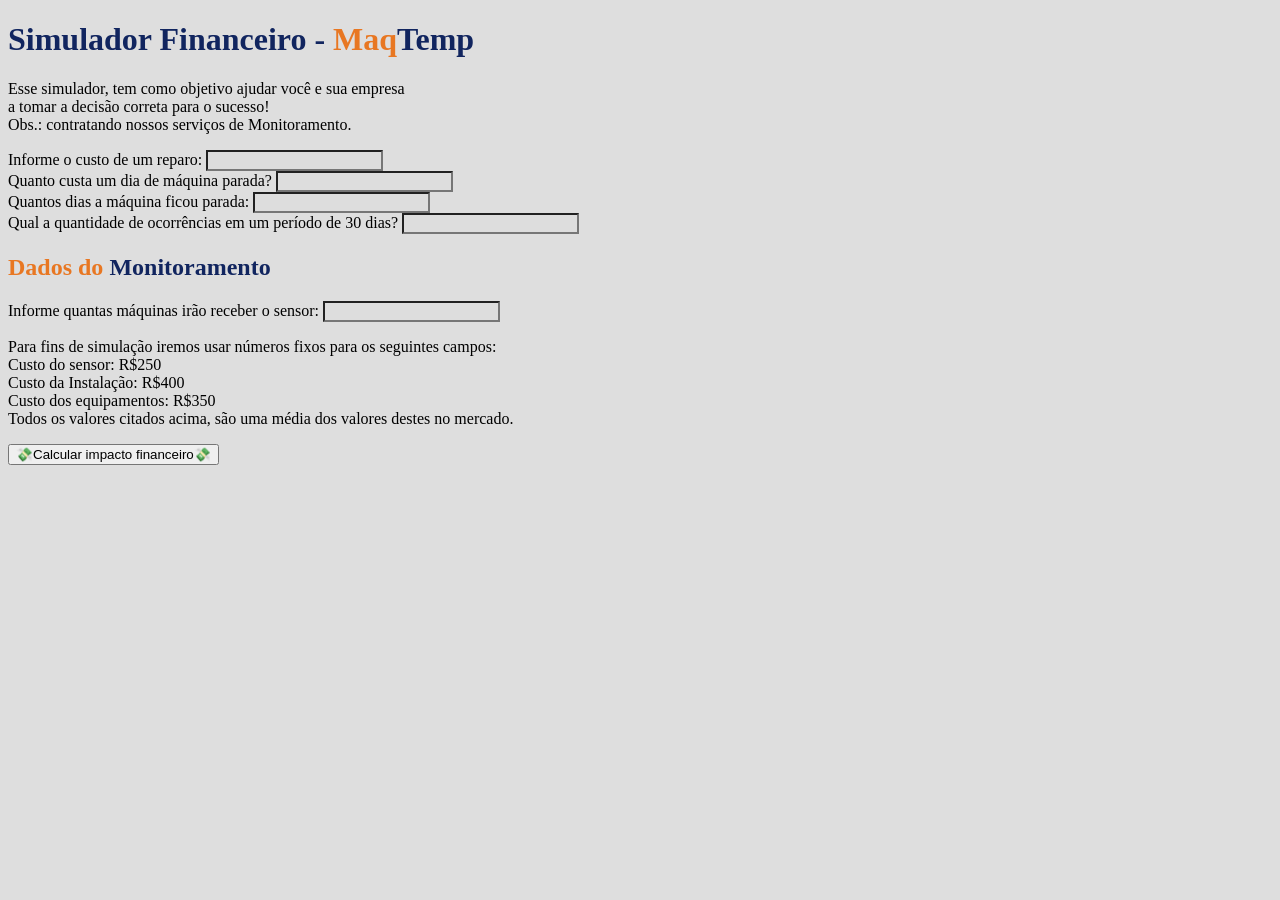
<file: Simulador de Comparação.html>
<!DOCTYPE html>
<html lang="en">
<head>
    <meta charset="UTF-8">
    <meta name="viewport" content="width=device-width, initial-scale=1.0">
    <title>Simulador Financeiro - Monitoramento de Temperatura</title>
</head>
<body style="background-color: #dedede;">
    <h1 style="color:#11255f;">Simulador Financeiro -<span style="color: #E87722;"> Maq</span><span style="color: #11255f;">Temp</span></h1>
    <p>Esse simulador, tem como objetivo ajudar você e sua empresa <br> 
    a tomar a decisão correta para o sucesso! <br>
    Obs.: contratando nossos serviços de Monitoramento. </p>
    
    <span>Informe o custo de um reparo: </span>
    <input type="text" id="ipt_custoReparo" style="background-color: #dededea8;"> <br>
    
    <span>Quanto custa um dia de máquina parada? </span>
    <input type="text" id="ipt_diaCusto" style="background-color: #dededea8;"> <br>

    <span>Quantos dias a máquina ficou parada: </span>
    <input type="text" id="ipt_maquinaParada" style="background-color:#dededea8;"> <br>

    <span>Qual a quantidade de ocorrências em um período de 30 dias? </span>
    <input type="text" id="ipt_qtdOcorrencia" style="background-color: #dededea8;"> <br>

    <h2 style="color: #E87722;">Dados do <span style="color: #11255f;">Monitoramento</span></h2>
    <span>Informe quantas máquinas irão receber o sensor: </span>
    <input type="text" id="ipt_qtdMaquinas" style="background-color: #dededea8;"> <br>

    <p>Para fins de simulação iremos usar números fixos para os seguintes campos: <br>
    Custo do sensor: R$250 <br> Custo da Instalação: R$400 <br> Custo dos equipamentos: R$350 <br> 
    Todos os valores citados acima, são uma média dos valores destes no mercado.</p>

    <button onclick="calcular()">💸Calcular impacto financeiro💸</button>
    <div id="div_exibir"></div>
</body>
</html>
<script>
    function calcular(){
        let custoReparo = Number(ipt_custoReparo.value);
        let diaCusto = Number(ipt_diaCusto.value);
        let maquinaParada = Number(ipt_maquinaParada.value);
        let qtdOcorrencia = Number(ipt_qtdOcorrencia.value);
        
        // calculo do prejuizo de UMA ocorrencia:
        let prejuizo = custoReparo + (diaCusto * maquinaParada)

        // prejuízo total:
        let prejuizoTotal = prejuizo * qtdOcorrencia;
        let qtdMaquinas = Number(ipt_qtdMaquinas.value);
        
        // cálculos para a implementação do projeto:
        let custoSensor = qtdMaquinas * 250;
        let custoInstalacao = qtdMaquinas * 400;
        let custoEquipamentos = qtdMaquinas * 350;
        let investimentoTotal = custoSensor + custoInstalacao + custoEquipamentos;

        // Cálculo de quanto nosso cliente deixar de perder:
        let potencialPrejuizoEvitado = prejuizoTotal - investimentoTotal;

        //payback, em período de 30 dias:
        let payback = 'Não é possível calcular (prejuízo total é zero)';
        if (prejuizoTotal > 0){
            payback = (investimentoTotal/ prejuizoTotal).toFixed(1) + 'período(s) de 30 dias.';
        }

        let resultado =
            `🟧Prejuízo por ocorrência: R$${prejuizo} <br> 
            🟥Prejuízo total estimado: R$${prejuizoTotal} <br>
            🟨Seu investimento inicial será: R$${investimentoTotal} <br> 
            🟩O potencial de prejuízo evitado será: R$${potencialPrejuizoEvitado}. <br>
            🕒Tempo estimado de retorno do investimneto: ${payback}.`;

        if(potencialPrejuizoEvitado < 0){
            resultado += '<br><br>⚠ Atenção: com esses números, o investimento inicial é maior que o prejuízo evitado. Talvez o monitoramento não compense nesse cenário.';
        }

        div_exibir.innerHTML =  resultado;
    }
</script>
</file>
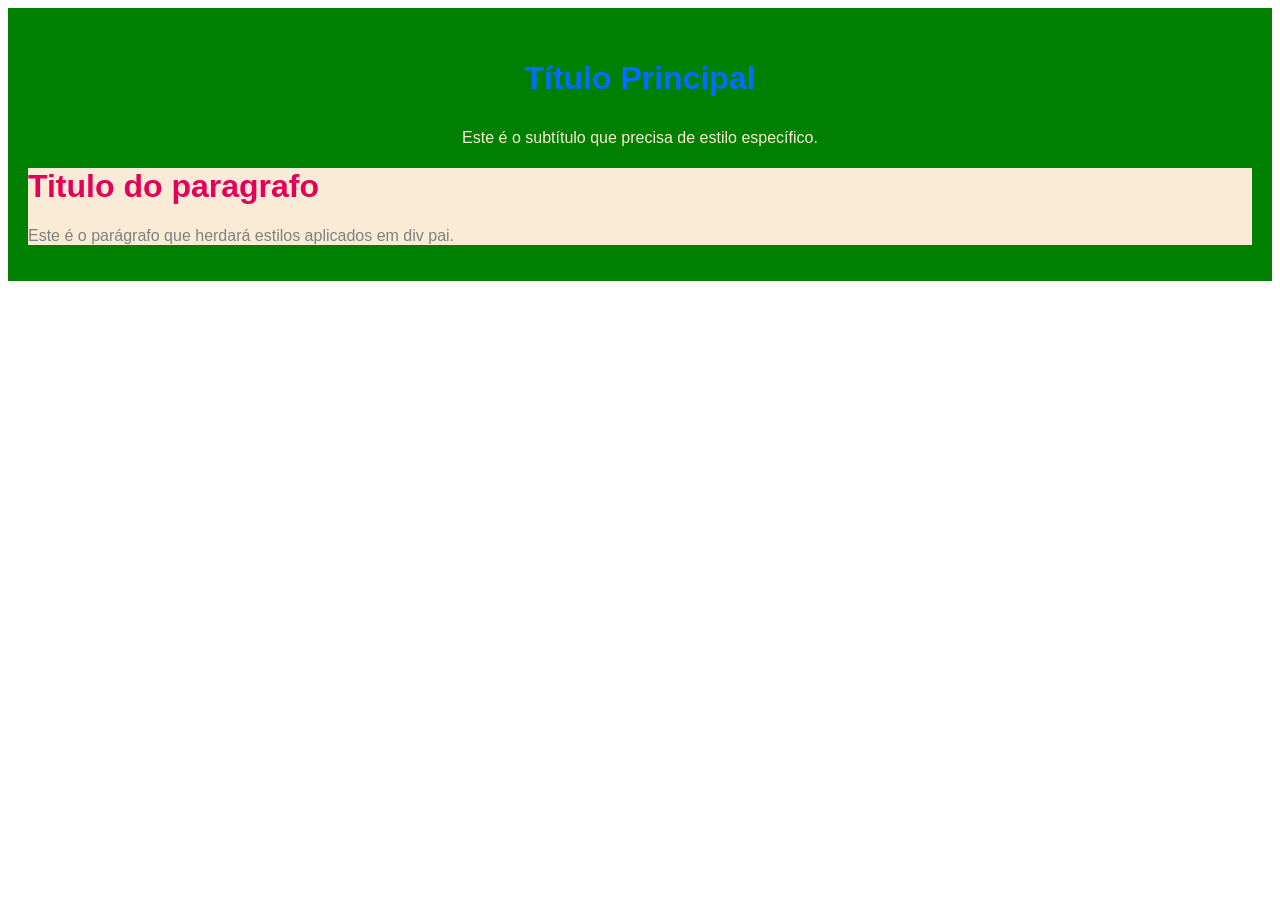
<file: Aula 05 - 04.09/Feito na aula/exercicio_classe_css.html 05.09.html>
<!DOCTYPE html>
<html lang="en">
  <head>
    <meta charset="UTF-8" />
    <meta name="viewport" content="width=device-width, initial-scale=1.0" />
    <title>Exercício de CSS</title>
    <link rel="stylesheet" href="styles.css 05.09.css" />
  </head>

  <!-- NÃO ALTERE ESTE ARQUIVO, SOMENTE O ARQUIVO style.css -->

  <body>
    <div class="container">
      <div class="cabecalho">  
        <p class="principal">Título Principal</p>
        <p class="subtitulo">Este é o subtítulo que precisa de estilo específico.</p>
      </div>

      <div class="conteudo">
        <h1>Titulo do paragrafo</h1>
        <p>Este é o parágrafo que herdará estilos aplicados em div pai.</p>
      </div>
    </div>
  </body>
</html>
</file>
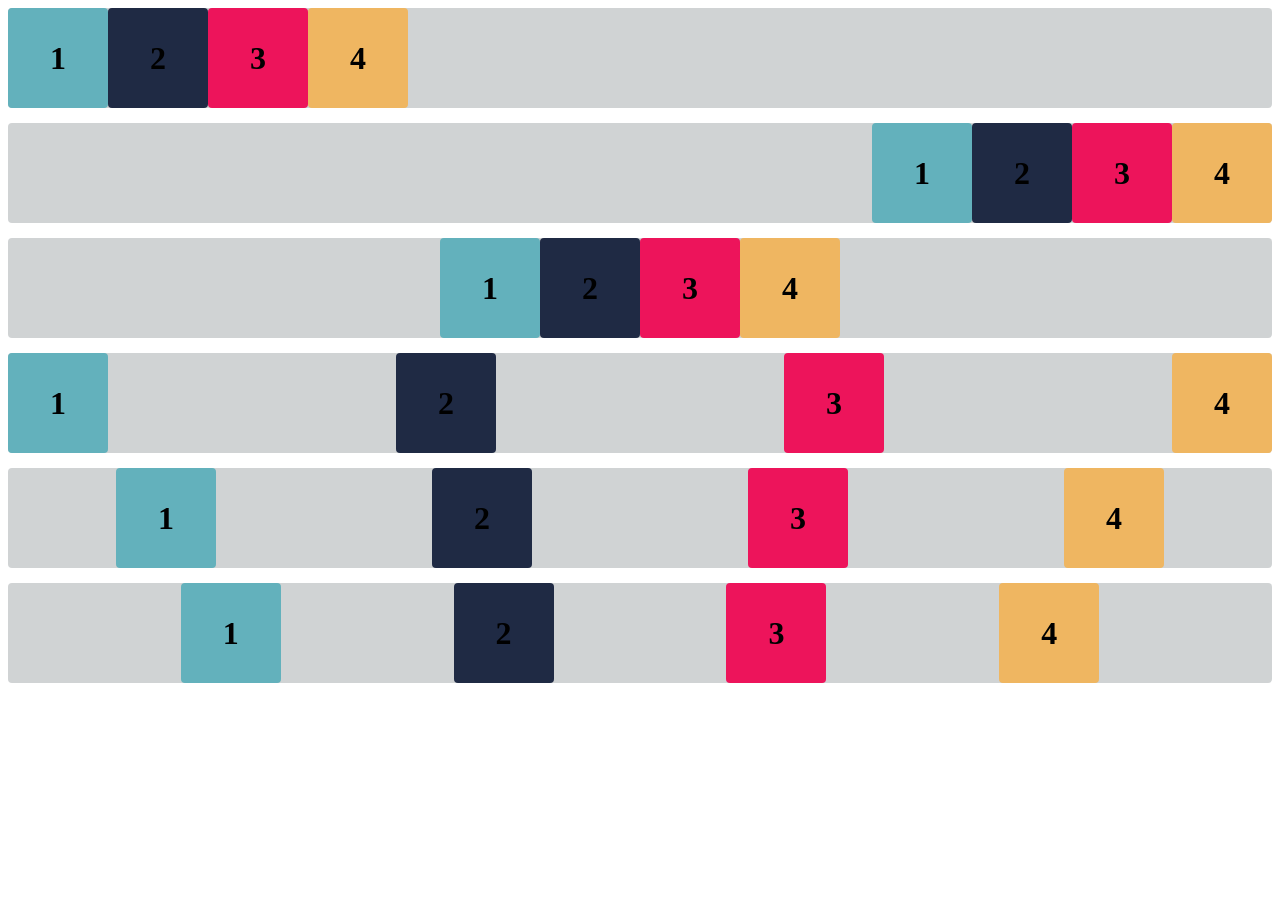
<file: Aula 05 - 04.09/Index/index.html 04.09.html>
<!DOCTYPE html>
<html lang="en">

<head>
    <meta charset="UTF-8">
    <meta http-equiv="X-UA-Compatible" content="IE=edge">
    <meta name="viewport" content="width=device-width, initial-scale=1.0">
    <title>Flex-box</title>
    <link rel="stylesheet" href="estilo.css 04.09.css">
</head>

<body>

    <div class="base container1">
        <div class="flex-item box1"><h1>1</h1></div>
        <div class="flex-item box2"><h1>2</h1></div>
        <div class="flex-item box3"><h1>3</h1></div>
        <div class="flex-item box4"><h1>4</h1></div>
    </div>
    <div class="base container2">
        <div class="flex-item box1"><h1>1</h1></div>
        <div class="flex-item box2"><h1>2</h1></div>
        <div class="flex-item box3"><h1>3</h1></div>
        <div class="flex-item box4"><h1>4</h1></div>
    </div>
    <div class="base container3">
        <div class="flex-item box1"><h1>1</h1></div>
        <div class="flex-item box2"><h1>2</h1></div>
        <div class="flex-item box3"><h1>3</h1></div>
        <div class="flex-item box4"><h1>4</h1></div>
    </div>
    <div class="base container4">
        <div class="flex-item box1"><h1>1</h1></div>
        <div class="flex-item box2"><h1>2</h1></div>
        <div class="flex-item box3"><h1>3</h1></div>
        <div class="flex-item box4"><h1>4</h1></div>
    </div>
    <div class="base container5">
        <div class="flex-item box1"><h1>1</h1></div>
        <div class="flex-item box2"><h1>2</h1></div>
        <div class="flex-item box3"><h1>3</h1></div>
        <div class="flex-item box4"><h1>4</h1></div>
    </div>
    <div class="base container6">
        <div class="flex-item box1"><h1>1</h1></div>
        <div class="flex-item box2"><h1>2</h1></div>
        <div class="flex-item box3"><h1>3</h1></div>
        <div class="flex-item box4"><h1>4</h1></div>
    </div>

</body>

</html>
</file>
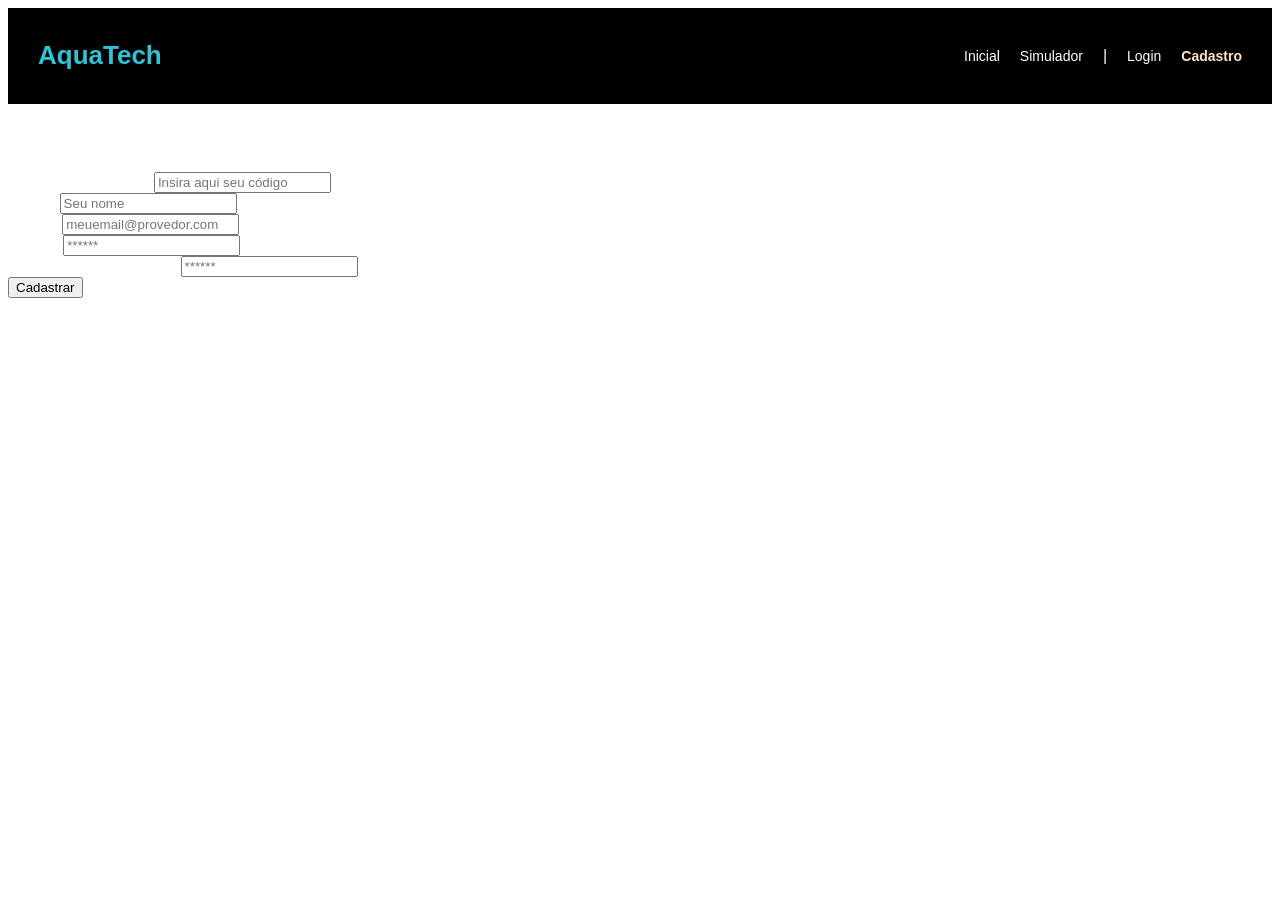
<file: Aula 05 - 04.09/aquatech-somente-html/public/cadastro.html>
<!DOCTYPE html>
<html lang="pt-br">

<head>
  <meta charset="UTF-8" />
  <meta http-equiv="X-UA-Compatible" content="IE=edge" />
  <meta name="viewport" content="width=device-width, initial-scale=1.0" />

  <title>AquaTech | Cadastro</title>

  <link rel="stylesheet" href="styles/style.css" />
  <link rel="icon" href="assets/icon/favicon2.ico" />
  <link rel="preconnect" href="https://fonts.gstatic.com" />
</head>

<body>
  <!--header inicio-->
  <div class="header">
    <div class="container">
      <h1 class="titulo">AquaTech</h1>
      <ul class="navbar">
        <li>
          <a href="index.html">Inicial</a>
        </li>
        <li>
          <a href="simulador.html">Simulador</a>
        </li>
        <li>|</li>
        <li>
          <a href="login.html">Login</a>
        </li>
        <li class="agora">
          <a href="#">Cadastro</a>
        </li>
      </ul>
    </div>
  </div>
  <!--header fim-->

  <div class="login">

    <div class="container">
      <div class="card card-cadastro">
        <h2>Bem-vindo!</h2>
        <div class="formulario">
          <div class="campo">
            <span>Código de ativação:</span>
            <input id="codigo_input" type="text" placeholder="Insira aqui seu código" />
          </div>
          <div class="campo">
            <span>Nome:</span>
            <input id="nome_input" type="text" placeholder="Seu nome" />
          </div>
          <div class="campo">
            <span>E-mail:</span>
            <input id="email_input" type="text" placeholder="meuemail@provedor.com" />
          </div>
          <div class="campo">
            <span>Senha:</span>
            <input id="senha_input" type="password" placeholder="******" />
          </div>
          <div class="campo">
            <span>Confirmação da Senha:</span>
            <input id="confirmacao_senha_input" type="password" placeholder="******" />
          </div>
          <button class="botao">Cadastrar</button>
        </div>
      </div>
    </div>
  </div>

  <!--footer inicio-->
  <div class="footer">
    <div class="container">
      <h4>Feito com amor por aluno &hearts; SPTech &copy; 2024</h4>
      <span class="version">v1.0.0</span>
    </div>
  </div>
  <!--footer fim-->
</body>

</html>
</file>
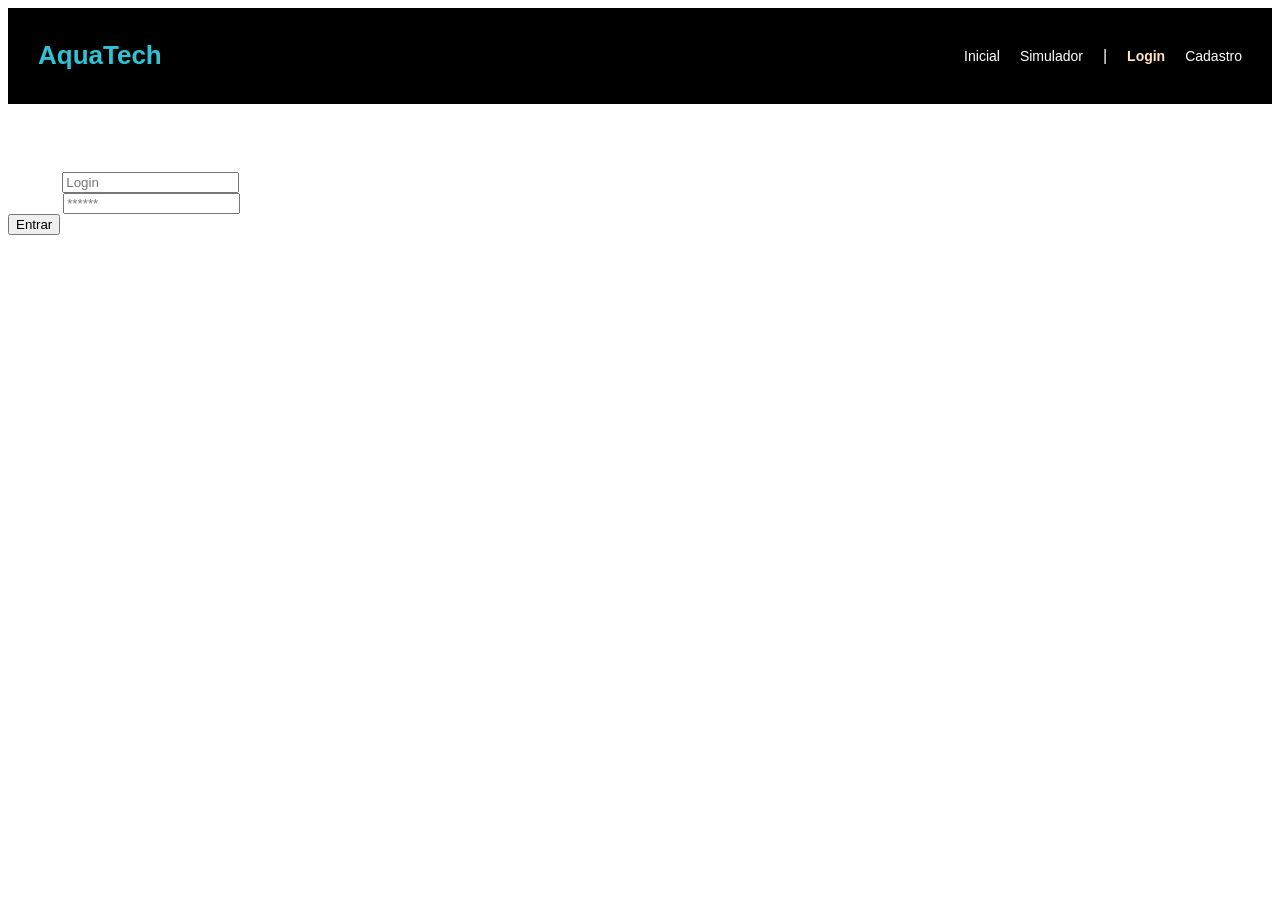
<file: Aula 05 - 04.09/aquatech-somente-html/public/login.html>
<!DOCTYPE html>
<html lang="pt-br">

<head>
    <meta charset="UTF-8">
    <meta http-equiv="X-UA-Compatible" content="IE=edge">
    <meta name="viewport" content="width=device-width, initial-scale=1.0">

    <title>AquaTech | Login</title>

    <link rel="stylesheet" href="styles/style.css">
    <link rel="icon" href="assets/icon/favicon2.ico">
    <link rel="preconnect" href="https://fonts.gstatic.com">
</head>

<body>

    <!--Header-->

    <div class="header">
        <div class="container">
            <h1 class="titulo">AquaTech</h1>
            <ul class="navbar">
                <li>
                    <a href="index.html">Inicial</a>
                </li>
                <li>
                    <a href="simulador.html">Simulador</a>
                </li>
                <li>|</li>
                <li class="agora">
                    <a href="#">Login</a>
                </li>
                <li>
                    <a href="cadastro.html">Cadastro</a>
                </li>
            </ul>
        </div>
    </div>


    <div class="login">
  
        <div class="container">
            <div class="card card-login">
                <h2>Olá de volta!</h2>
                <div class="formulario">
                    <div class="campo">
                        <span>E-mail:</span>
                        <input id="email_input" type="text" placeholder="Login">
                    </div>
                    <div class="campo">
                        <span>Senha:</span>
                        <input id="senha_input" type="password" placeholder="******">
                    </div>
                    <button class="botao">Entrar</button>
                </div>

            </div>
        </div>
    </div>

    <!--footer inicio-->
    <div class="footer">
        <div class="container">
            <h4>Feito com amor por aluno &hearts; SPTech &copy; 2024</h4>
            <span class="version">v1.0.0</span>
        </div>
    </div>
    <!--footer fim-->

</body>

</html>
</file>
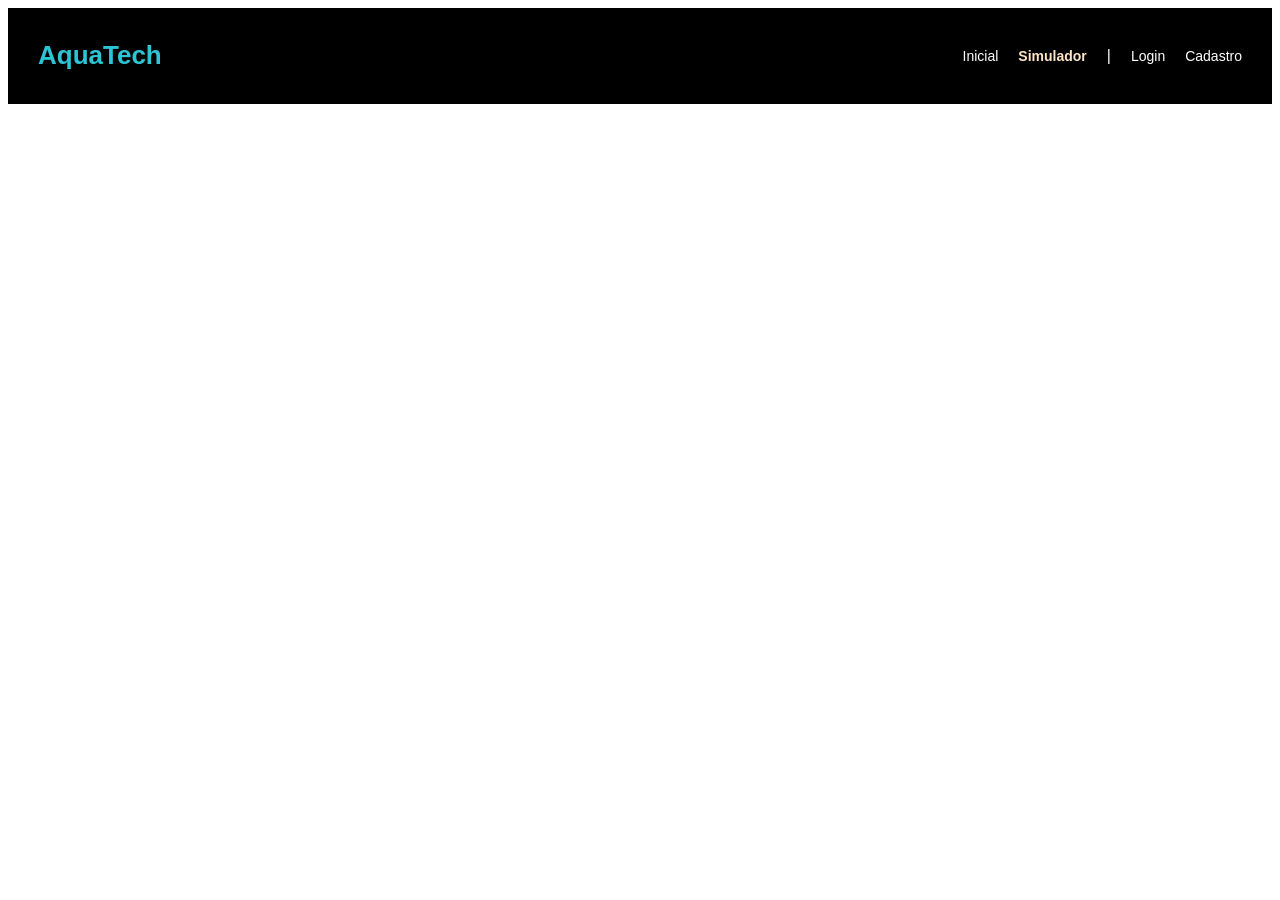
<file: Aula 05 - 04.09/aquatech-somente-html/public/simulador.html>
<!DOCTYPE html>
<html lang="pt-br">

<head>
    <meta charset="UTF-8">
    <meta http-equiv="X-UA-Compatible" content="IE=edge">
    <meta name="viewport" content="width=device-width, initial-scale=1.0">

    <title>AquaTech | Simulador</title>

    <link rel="stylesheet" href="styles/style.css">
    <link rel="icon" href="assets/icon/favicon2.ico">
    <link rel="preconnect" href="https://fonts.gstatic.com">
</head>

<body>

    <!--header inicio-->
    <div class="header">
        <div class="container">
            <h1 class="titulo">AquaTech</h1>
            <ul class="navbar">
                <li>
                    <a href="./index.html">Inicial</a>
                </li>
                <li class="agora">
                    <a href="#">Simulador</a>
                </li>
                <li>|</li>
                <li>
                    <a href="./login.html">Login</a>
                </li>
                <li>
                    <a href="./cadastro.html">Cadastro</a>
                </li>
            </ul>
        </div>
    </div>


    <!-- simulador inicio -->
    <div class="simulador">
        <div class="container">
            <h2>Simulador</h2>
            <p>Lorem ipsum, dolor sit amet consectetur adipisicing elit. Accusantium tempora architecto sint fugit
                dolorum? Ipsum laborum magnam similique labore, voluptate amet reprehenderit rem ab blanditiis quisquam
                laboriosam eaque alias. Reiciendis. Lorem ipsum, dolor sit amet consectetur adipisicing elit.
                Accusantium tempora architecto sint fugit dolorum? Ipsum laborum magnam similique labore, voluptate amet
                reprehenderit rem ab blanditiis quisquam laboriosam eaque alias. Reiciendis.</p>
            <p>Lorem ipsum, dolor sit amet consectetur adipisicing elit. Accusantium tempora architecto sint fugit
                dolorum? Ipsum laborum magnam similique labore, voluptate amet reprehenderit rem ab blanditiis quisquam
                laboriosam eaque alias. Reiciendis. Lorem ipsum, dolor sit amet consectetur adipisicing elit.
                Accusantium tempora architecto sint fugit dolorum? Ipsum laborum magnam similique labore, voluptate amet
                reprehenderit rem ab blanditiis quisquam laboriosam eaque alias. Reiciendis.</p>
            <p>Lorem ipsum, dolor sit amet consectetur adipisicing elit. Accusantium tempora architecto sint fugit
                dolorum? Ipsum laborum magnam similique labore, voluptate amet reprehenderit rem ab blanditiis quisquam
                laboriosam eaque alias. Reiciendis. Lorem ipsum, dolor sit amet consectetur adipisicing elit.
                Accusantium tempora architecto sint fugit dolorum? Ipsum laborum magnam similique labore, voluptate amet
                reprehenderit rem ab blanditiis quisquam laboriosam eaque alias. Reiciendis.</p>
            <p>Lorem ipsum, dolor sit amet consectetur adipisicing elit. Accusantium tempora architecto sint fugit
                dolorum? Ipsum laborum magnam similique labore, voluptate amet reprehenderit rem ab blanditiis quisquam
                laboriosam eaque alias. Reiciendis. Lorem ipsum, dolor sit amet consectetur adipisicing elit.
                Accusantium tempora architecto sint fugit dolorum? Ipsum laborum magnam similique labore, voluptate amet
                reprehenderit rem ab blanditiis quisquam laboriosam eaque alias. Reiciendis.</p>

        </div>
    </div>
    <!-- simulador fim -->

    <!--footer inicio-->
    <div class="footer">
        <div class="container">
            <h4>Feito com amor por aluno &hearts; SPTech &copy; 2023</h4>
            <span class="version">v1.0.0</span>
        </div>
    </div>
    <!--footer fim-->


</body>

</html>
</file>
<file: Aula 05 - 04.09/Feito na aula/styles.css 05.09.css>
/* Siga as orientações no arquivo README para concluir o exercício */
@media (max-width: 479px) {
    .container {
        background-color:#ADD8E6;
    }
}
.container {
        font-family: Arial, sans-serif;
        padding: 20px;
        background-color: green;
        color: crimson;
    }
    
.cabecalho{
    color: #006eff;
    /* align-self: center; */
    /* display: center;  */
    /* flex-direction: row; */
    text-align: center;
}

.cabecalho .principal{
    font-size: 32px;
    font-weight: bold;
    color: #006eff
}

.cabecalho .subtitulo{
    color:antiquewhite
}

.conteudo{
    background-color: antiquewhite;
    color: gray;  
}

.conteudo h1{
    color: #e4005a;
}
</file>
<file: Aula 05 - 04.09/Index/estilo.css 04.09.css>
.flex-item {
    width: 100px;
    height: 100px;
    border-radius: 4px;
    display: flex;
    align-items: center;
}

.base {
    margin-bottom: 15px;
    background-color: #d0d3d4;
    border-radius: 4px;
}

.box1 {
    background-color: #63b1bc;
}

.box2 {
    background-color: #1f2a44;
}

.box3 {
    background-color: #ed145b;
}

.box4 {
    background-color: #efb661;
}

h1 {
    width: fit-content;
    margin: auto;
}

/* Insira o código abaixo */

.container1 {
    display: flex; 
    justify-content:flex-start;
    align-items: flex-start;
    flex-direction: row;
}

.container2 {
  display: flex;
  justify-content: flex-end;
  align-items: flex-end;
  flex-direction: row;  
}

.container3 {
   display: flex;
   justify-content: center;
   align-items: center;
   flex-direction: center;
}

.container4 {
    display: flex; 
    justify-content: space-between;
    align-items: flex-start;
    flex-direction: row;
}
.container5 {
     display: flex;
     justify-content: space-around;
     align-self: self-start;
     flex-direction: row;
}
.container6 {
     display: flex;
     justify-content: space-evenly;
     align-self: flex-end;
     flex-direction: row;
}
</file>
<file: Aula 05 - 04.09/aquatech-somente-html/public/styles/style.css>
/* Adicionar aqui toda a estilização criada para sua aplicação. */

.container{
    font-family: Arial, Helvetica, sans-serif;
    color: white
}

.header{
    background-color:black; 
    padding: 15px 0;
    border-bottom: 2px /*solid #2ec4dg*/;
}
.header .container{
    display: flex;
    justify-content: space-between;
    align-items: center;
    padding: 0 30px;
}
.titulo{
    font-size: 26px;
    color: #2ec4d6;
    font-weight: bold;
}
.navbar{
    list-style: none;
    display: flex;
    align-items: center;
    gap: 20px;
}
.navbar a{
    color: white;
    text-decoration: none;
    font-size: 14px;
}
.navbar a:hover{
    color: bisque;
}
.navbar li.agora a{
    color: bisque;
    font-weight: bold;
}
.navbar .separador{
    opacity: 0.5;
    color: bisque;
}

.banner{
    background-image:url(https://github.com/SPTech-Atividades-de-PI/aquatech-somente-html/blob/main/public/assets/imgs/bg-jelly-fish-para-home.png?raw=true) ;
    background-repeat: no-repeat;
    background-size: cover;
    background-position: center;
    height: 450px; 
    display: flex;
    align-items: center;
}   
.banner .container{
    padding-left: 60px;
}
.banner p{
    color: white;
    font-size: 32px;
    text-align: center;
    line-height: 1.3;
}
.banner span{
    font-weight: bold;
}


/* .card card-login{
    width: 500px;
      height: fit-content;
      background-color: aliceblue;
      border-radius: 25px;
      border: solid 2px #006eff;
      margin: 20px;
      padding: 20px;
} */



img{
    width: 50px;
    height: 50px;
    object-fit: cover;
}

.social{
    display: flex; 
    flex-direction: row;
    flex-wrap: nowrap;
    justify-content: center;
    align-items:center;
    gap: 15px;
}
</file>
